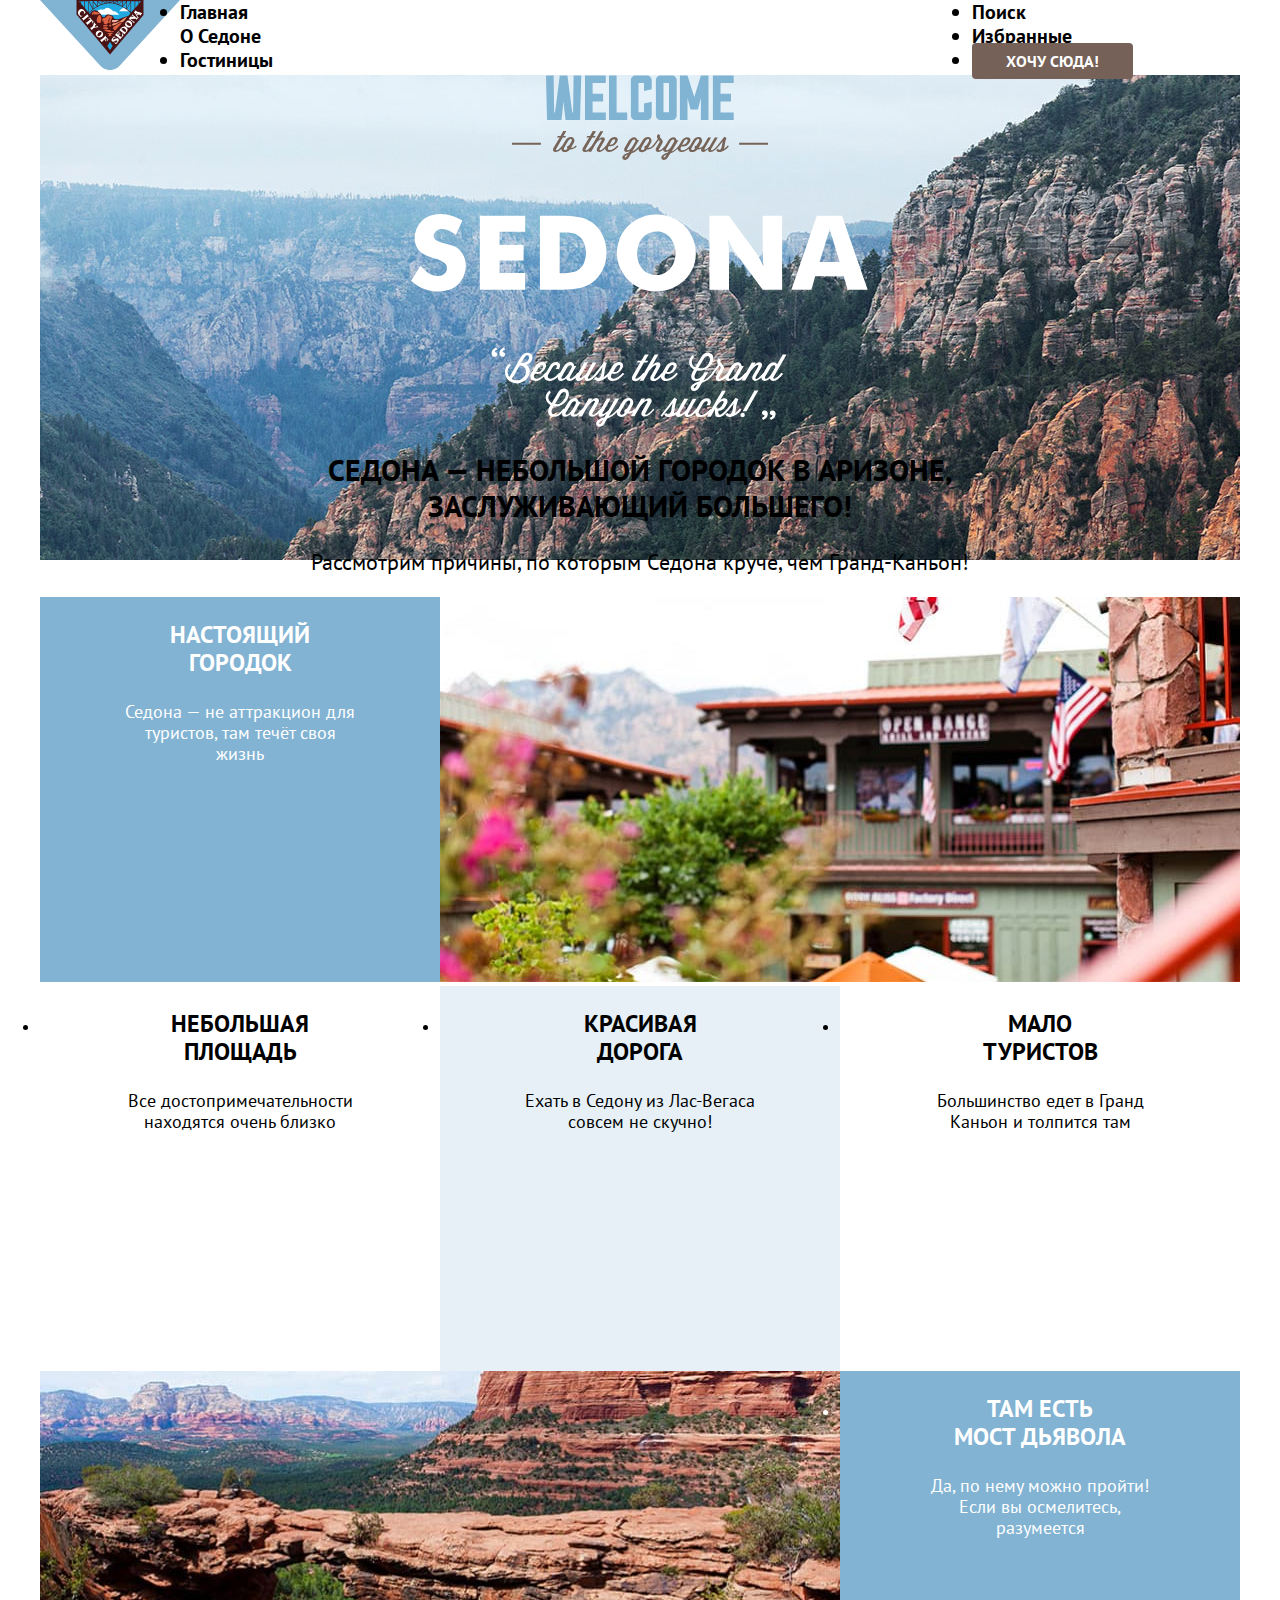
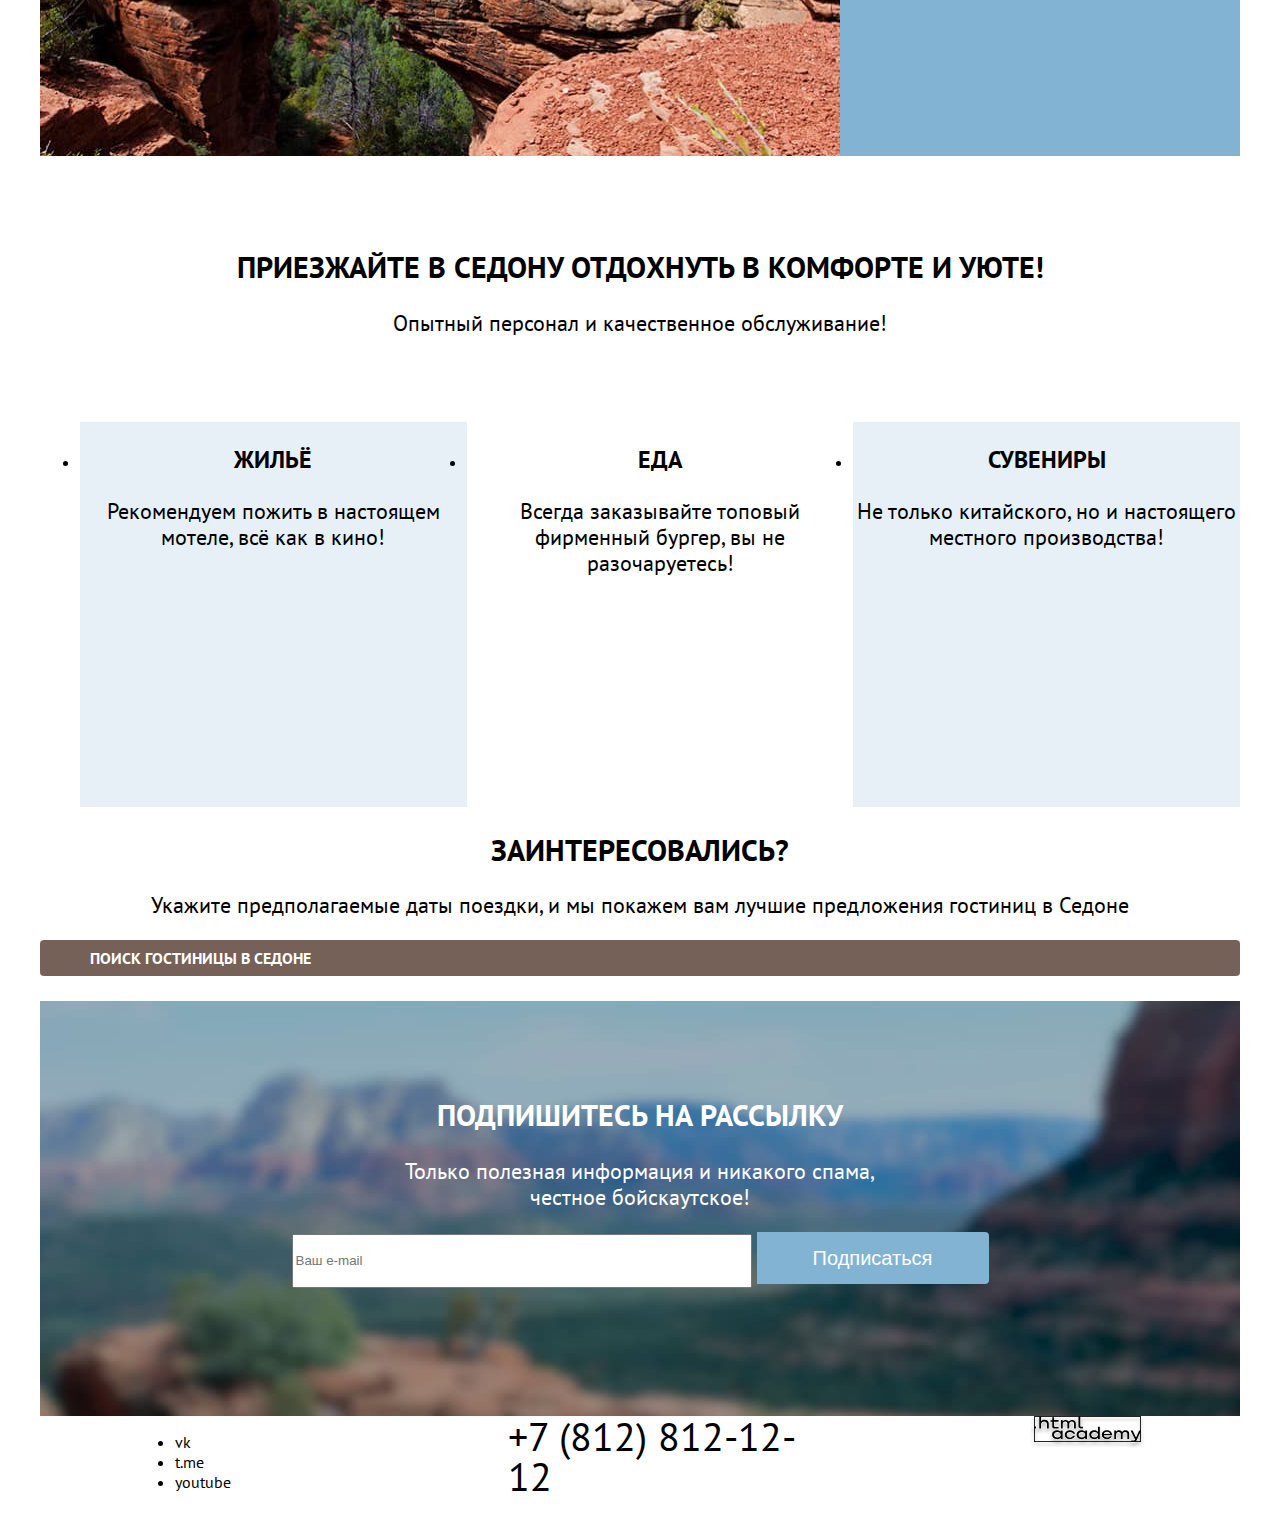
<file: index.html>
<!DOCTYPE html>
<html lang="ru">
  <head>
    <meta charset="utf-8">
    <title>HTML Academy: Седона</title>
    <link rel="stylesheet" href="styles/style.css">
  </head>
  <body>
    <div class="container">
    <header class="page-header">
      <a href="#" class="logo">
        <img src="images/sedona-logo.svg" width="140px" height="70.05px" alt="Логотип Седоны.">
      </a>
      <nav class="navigation">
        <ul class="navigation-list">
          <li class="navigation-item">
            <a href="#" class="navigation-link">Главная</a>
          </li>
            <a href="about.html" class="navigation-link">О Седоне</a>
          </li>
          <li class="navigation-item">
            <a href="catalog.html" class="navigation-link">Гостиницы</a>
          </li>
        </ul>
      </nav>
      <ul class="navigation-list user">
        <li class="user-item">
          <a href="#" class="user-link">
            <span class="visually-hidden">
              Поиск
            </span>
          </a>
        </li>
        <li class="user-item">
          <a href="#" class="user-link">
            <span class="visually-hidden">
              Избранные
            </span>
          </a>
        </li>
        <li>
          <a href="#" class="user-link buttom">
            Хочу сюда!
          </a>
        </li>
      </ul>
    </header>
    <main class="main-container main-index">
      <img src="images/welcome.svg" width="458" height="352" class="Sedona-pic" alt="Добро пожаловать в Седону.">
      <div class="title">
      <h2>
        Седона — небольшой городок в Аризоне,<br>
         заслуживающий большего!
      </h2>
        <p>
          Рассмотрим причины, по которым Седона круче, чем Гранд-Каньон!
        </p>
      </div>
        <section class="advantages">
          <ul class="advantages-list">
            <li class="advantages-item_1">
              <div class="advantages-title">
                <h3>
                  Настоящий <br> городок
                </h3>
                <p class="advantages-text">
                  Седона — не аттракцион для<br> туристов, там течёт своя <br> жизнь
                </p>
              </div>
            </li>
            <div>
              <img src="images/photo-1.jpg" width="800" height="385" class="advantages-picture-1" alt="Дом в Седоне.">
            </div>
            <li class="advantages-item_2">
              <h3 class="advantages-title">
                Небольшая <br> площадь
              </h3>
              <p class="advantages-text">
                Все достопримечательности <br> находятся очень близко
              </p>
            </li>
            <li class="advantages-item_3">
              <h3 class="advantages-title ">
                Красивая <br> дорога
              </h3>
              <p class="advantages-text">
                Ехать в Седону из Лас-Вегаса <br> совсем не скучно!
              </p>
            </li>
            <li class="advantages-item_4">
              <h3 class="advantages-title ">
                Мало <br> туристов
              </h3>
              <p class="advantages-text">
                Большинство едет в Гранд <br> Каньон и толпится там
              </p>
            </li>
            <div class="advantages-picture-2">
              <img src="images/photo-2.jpg" width="800" height="385" class="advantages-pic" alt="Красивая Седона.">
            </div>
            <li class="advantages-item_5">
              <div class="advantages-title ">
                <h3>
                  Там есть <br> мост дьявола
                </h3>
                <p class="advantages-text">
                  Да, по нему можно пройти! <br> Если вы осмелитесь, <br> разумеется
                </p>
              </div>
            </li>
          </ul>
        </section>
      <section class="conditions">
        <h2 class="advice">
          Приезжайте в Седону отдохнуть в комфорте и уюте!
        </h2>
        <p class="advice-description">
          Опытный персонал и качественное обслуживание!
        </p>
        <ul class="condition-list">
          <li class="condition-item-1">
            <h3 class="condition">Жильё</h3>
            <p class="condition-description">Рекомендуем пожить в настоящем мотеле,
              всё как в кино!
            </p>
          </li>
          <li class="condition-item-2">
            <h3 class="condition">Еда</h3>
            <p class="condition-description">Всегда заказывайте
              топовый фирменный бургер, вы не разочаруетесь!
            </p>
          </li>
          <li class="condition-item-3">
            <h3 class="condition">Сувениры</h3>
            <p class="condition-description">Не только китайского,
              но и настоящего местного производства!
            </p>
          </li>
        </ul>
      </section>
      <section class="offer">
        <h2 class="offer-title">
          Заинтересовались?
        </h2>
        <p class="offer-description">
          Укажите предполагаемые даты поездки, и мы покажем вам лучшие предложения гостиниц в Седоне
        </p>
        <a href="#" class="offer-buttom ">
          Поиск гостиницы в седоне
        </a>
      </section>
    </main>
      <section class="malling-list">
        <h2 class="newsletter">
          Подпишитесь на рассылку
        </h2>
        <p class="newsletter-list-description">
          Только полезная информация и никакого спама, <br> честное бойскаутское!
        </p>
        <form class="newsletter-form" action="№" method="post">
          <label>
            <input class="filed" placeholder="Ваш e-mail" type="email">
          </label>
          <button class="newsletter-buttom" type="submit">
            <span class="newsletter-span">
              Подписаться
            </span>
          </button>
        </form>
      </section>
    <footer>
      <ul class="footer-list">
        <li class="footer-item">
          <a class="buttom-messenger" href="https://vk.com/htmlacademy">
            <span class="visually-hidden">
              vk
            </span>
          </a>
        </li>
        <li class="footer-item">
          <a class="buttom-messenger" href="https://t.me/htmlacademy">
            <span class="visually-hidden">
              t.me
            </span>
          </a>
        </li>
        <li class="footer-item">
          <a class="buttom-messenger" href="https://www.youtube.com/user/htmlacademyru">
            <span class="visually-hidden">
              youtube
            </span>
          </a>
        </li>
      </ul>
      <a href="tel:+78128121212" class="footer-contact-number">
        +7 (812) 812-12-12
      </a>
      <a class="footer-logo-link" href="https://htmlacademy.ru/">
        <img src="images/logo-htmlacademy.svg" width="115" height="33" alt="Логотип академии." class="footer-logo">
      </a>
    </footer>
  </div>
  </body>

</html>
</file>
<file: styles/style.css>
@font-face {
  font-family: "PT Sans";
  font-weight: 400;
  src: url("../fonts/ptsans-400.woff2") format("woff2");
  font-display: swap;
  }

@font-face {
  font-family: "PT Sans";
  font-weight: 700;
  src: url("../fonts/ptsans-700.woff2") format("woff2");
  font-display: swap;
  }

@font-face {
  font-family: "PT Sans";
  font-style: italic;
  font-weight: 400;
  src: url("../fonts/PTSans-Italic.ttf") format("ttf");
  font-display: swap;
  }

@font-face {
  font-family: "PT Sans";
  font-style: italic;
  font-weight: 700;
  src: url("../fonts/PTSans-BoldItalic.ttf") format("ttf");
  font-display: swap;
  }

html {
  height: 100%;
  }

body {
  margin: 0;
  display: flex;
  flex-direction: column;
  font-family: "PT Sans";
  font-weight: 400;
  }

.container {
 margin: 0 auto;
 width: 1200px;
 }

.page-header {
  display: flex;
  font-family: "PT Sans";
  font-weight: 700;
  font-size: 20px;
  line-height: 24px;
  color: #000000;
  }

.navigation {
  margin: o auto;
}

.navigation-list {
  width: 339px;
  margin: 0;
  padding: 0;
}

.user {
  width: 268px;
  margin-left: auto;
}

.navigation-link {
  color: inherit;
  text-decoration: none;
  }

.user-link {
  color: inherit;
  text-decoration: none;
  }

.main-container {
  flex-grow: 1;
}

.main-index {
  background-image: url("../images/index-background.jpg");
  background-repeat: no-repeat;
  }

.title {
  width: 1200px;
  text-align: center;
  display: inline;
  height: 261px;

}

.Sedona-pic {
  display: block;
  margin: 0 auto;
  }

.offer-buttom {
  display: block;
}

h2 {
  font-size: 30px;
  line-height: 36px;
  text-transform: uppercase;
  text-align: center;
  }

h3 {
  font-size: 24px;
  line-height: 28px;
  text-transform: uppercase;
  text-align: center;
  }

p {
  text-align: center;
  font-size: 22px;
  line-height: 26px;
  }

.advantages-list {
  padding: 0;
  margin: 0;
  display: flex;
  flex-wrap: wrap;
}

.advantages-text {
  text-align: center;
  font-size: 18px;
  line-height: 21px;
  }

.advantages-item_1 {
  width:400px;
  height: 385px;
  vertical-align: middle;
  background-color: #82B3D3;
  color: white;
  }

.advantages-item_2 {
  width: 400px;
  height: 385px;
  color: #000000;
  }

.advantages-item_3 {
  width: 400px;
  height: 385px;
  background:  rgba(131, 179, 211, 0.2);
  color: #000000;
  }

.advantages-item_4 {
  width: 400px;
  height: 385px;
  color: #000000;
  }

.advantages-item_5 {
  width:400px;
  height: 385px;
  background-color: #82B3D3;
  color: white;
  }

.advice {
  padding-top: 64px;
  }

.advice-description {
  padding-bottom: 64px;
  }

.buttom {
  font-weight: 700;
  font-size: 16px;
  line-height: 20px;
  padding: 8px 34px;
  border-radius: 4px;
  color: #ffffff;
  background-color: #756157;
  text-transform: uppercase;
  }

.offer-buttom {
  padding-bottom: 96px;
  padding-top: 54px;
  font-weight: 700;
  font-size: 16px;
  line-height: 20px;
  padding: 8px 50px;
  border-radius: 4px;
  color: #ffffff;
  background-color: #756157;
  text-transform: uppercase;
  }

a {
  text-decoration: none;
  }

.condition-list {
  display: flex;
}

.condition-item-1 {
  width: 400px;
  height: 385px;
  background:  rgba(131, 179, 211, 0.2);
  color: #000000;
  }

.condition-item-2 {
  width: 400px;
  height: 385px;
  color: #000000;
  }

.condition-item-3 {
  width: 400px;
  height: 385px;
  background:  rgba(131, 179, 211, 0.2);
  color: #000000;
  }

.malling-list {
  background-image: url("../images/Subscribe.jpg");
  width: 1200px;
  height: 414.86px;
  color: #ffffff;
  }

.newsletter {
  padding-top: 96px;
  }

input {
  width: 452px;
  height: 48px;
  }

label {
  padding-top: 54px;
  font-family: 'PT Sans';
  font-style: normal;
  font-weight: 400;
  font-size: 18px;
  line-height: 24px;
  }

form {
  text-align: center;
  }

.newsletter-buttom {
  font-size: 20px;
  line-height: 36px;
  background-color: #82B3D3;
  border-radius: 0px 4px 4px 0px;
  color: #ffffff;
  height: 52px;
  width: 232px;
  border: 0px;
  }

footer {
  justify-content: space-around;
  display: flex;
  height: 120px;
}

.footer-list {
  width: 142px;
  height: 40px;
}

.footer-contact-number {
  width: 331px;
  height: 40px;
  font-size: 40px;
  line-height: 40px;
  font-family: 'PT Sans';
  font-style: normal;
  text-decoration: none;
  color: inherit;
}

.buttom-messenger {
  text-decoration: none;
  color: inherit;
}

.footer-logo-link {
  width: 114.9px;
  height: 32.9px;
  border: 0;
  text-decoration: none;
}
</file>
